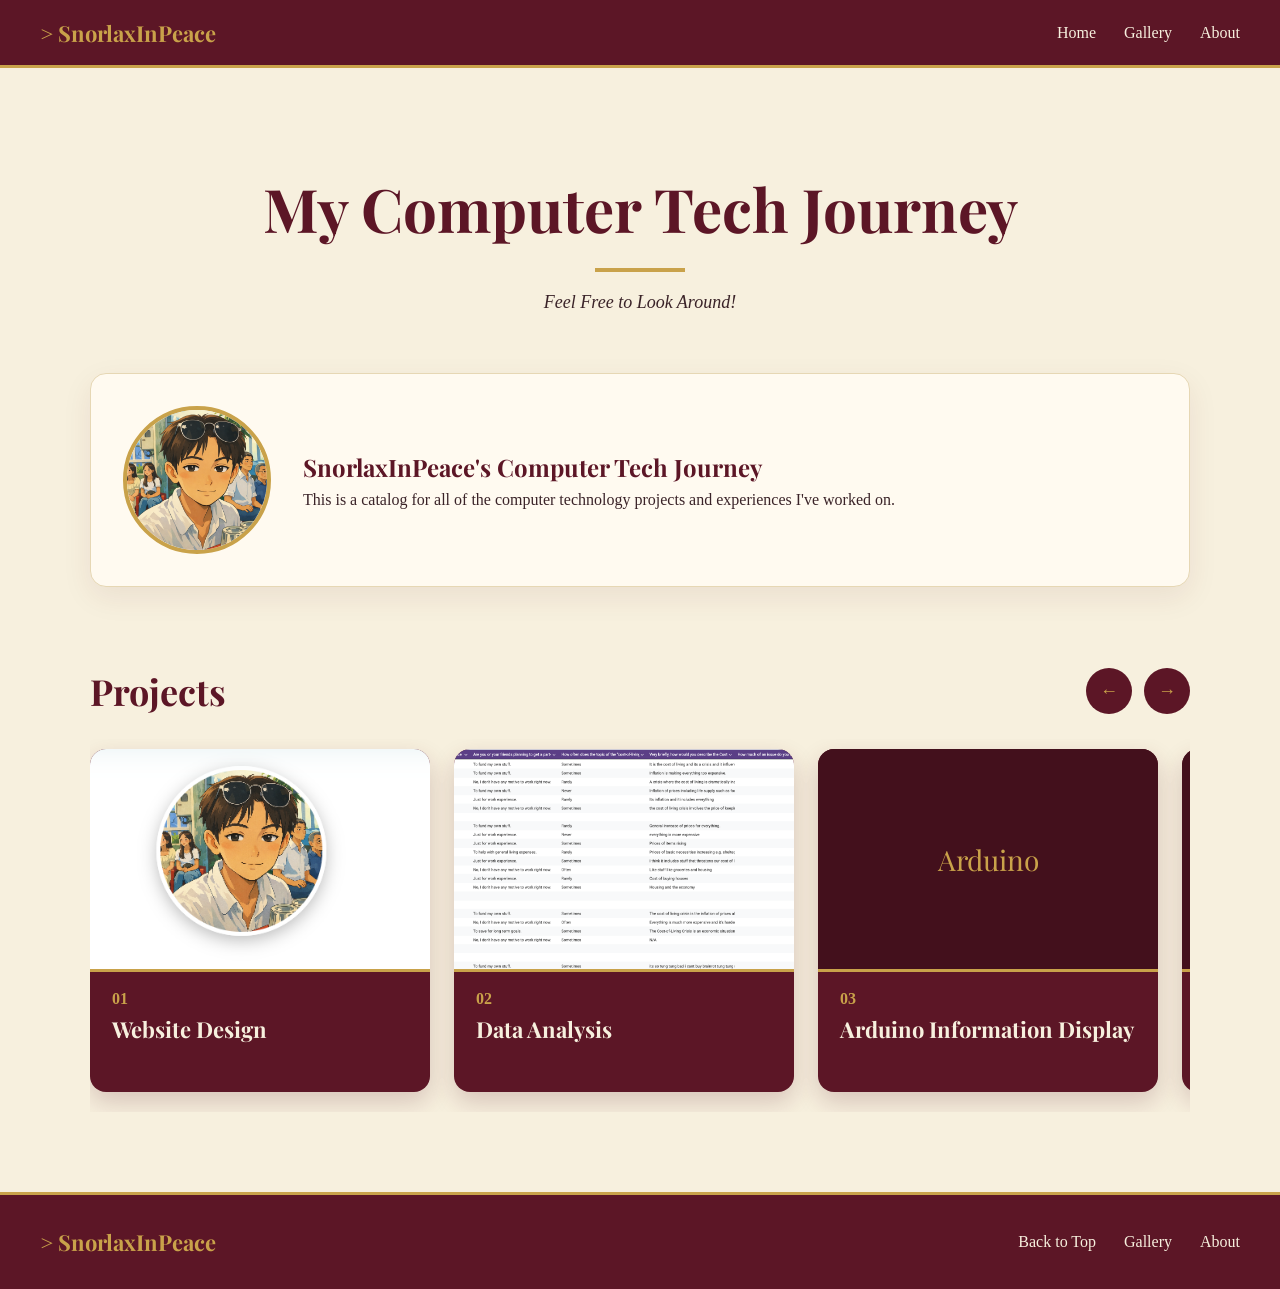
<file: index.html>
<!DOCTYPE html>
<html lang="en">

<head>
  <meta charset="UTF-8">
  <meta name="viewport" content="width=device-width, initial-scale=1.0">
  <meta name="description" content="A portfolio showcasing my computer technology projects and experiences.">
  <title>SnorlaxInPeace's Portfolio</title>
  <link rel="stylesheet" href="style.css">
</head>

<body>

  <!-- HEADER -->
  <header>
    <div class="logo">&gt; SnorlaxInPeace</div>
    <nav>
      <a href="#" id="home-top">Home</a>
      <a href="#gallery">Gallery</a>
      <a href="#about">About</a>
    </nav>
  </header>

  <main>

    <!-- TITLE -->
    <div class="hero">
      <h1>My Computer Tech Journey</h1>
      <div class="gold-line"></div>
      <p>Feel Free to Look Around!</p>
    </div>

    <!-- PROFILE -->
    <div class="profile" id="about">
      <img src="ChatGPT Image Mar 26, 2026, 05_47_00 PM.png" alt="Profile Picture">
      <div>
        <h2>SnorlaxInPeace's Computer Tech Journey</h2>
        <p>This is a catalog for all of the computer technology projects and experiences I've worked on.</p>
      </div>
    </div>

    <!-- PROJECTS -->
    <div class="gallery-top" id="gallery">
      <h2>Projects</h2>
      <div class="arrows">
        <button id="left-arrow">←</button>
        <button id="right-arrow">→</button>
      </div>
    </div>

    <div class="scroller" id="scroller">

      <a href="project-1-website.html" class="card">
        <img src="ImageForProject-1-Website.png" alt="Project 1">
        <div class="card-text">
          <span>01</span>
          <h3>Website Design</h3>
        </div>
      </a>

      <a href="project-2-website.html" class="card">
        <img src="Spreadsheet photo.png" alt="Project 2">
        <div class="card-text">
          <span>02</span>
          <h3>Data Analysis</h3>
        </div>
      </a>

      <a href="project-3-website.html" class="card">
        <div class="no-image">Arduino</div>
        <div class="card-text">
          <span>03</span>
          <h3>Arduino Information Display</h3>
        </div>
      </a>

      <!-- ROBLOX GAME: change this <div> to <a href="your-link"> when it's ready -->
      <div class="card no-link">
        <div class="no-image">Roblox</div>
        <div class="card-text">
          <span>04</span>
          <h3>My Roblox Game</h3>
          <p class="soon">Coming soon</p>
        </div>
      </div>

    </div>

  </main>

  <!-- FOOTER -->
  <footer>
    <div class="logo">&gt; SnorlaxInPeace</div>
    <nav>
      <a href="#" id="back-to-top">Back to Top</a>
      <a href="#gallery">Gallery</a>
      <a href="#about">About</a>
    </nav>
  </footer>

  <!-- JAVASCRIPT -->
  <script>
    // scroll to top
    document.getElementById('back-to-top').addEventListener('click', function (e) {
      e.preventDefault();
      window.scrollTo({ top: 0, behavior: 'smooth' });
    });

    document.getElementById('home-top').addEventListener('click', function (e) {
      e.preventDefault();
      window.scrollTo({ top: 0, behavior: 'smooth' });
    });

    // arrow buttons slide the project cards sideways
    const scroller = document.getElementById('scroller');

    document.getElementById('left-arrow').addEventListener('click', function () {
      scroller.scrollBy({ left: -360, behavior: 'smooth' });
    });

    document.getElementById('right-arrow').addEventListener('click', function () {
      scroller.scrollBy({ left: 360, behavior: 'smooth' });
    });
  </script>

</body>

</html>
</file>
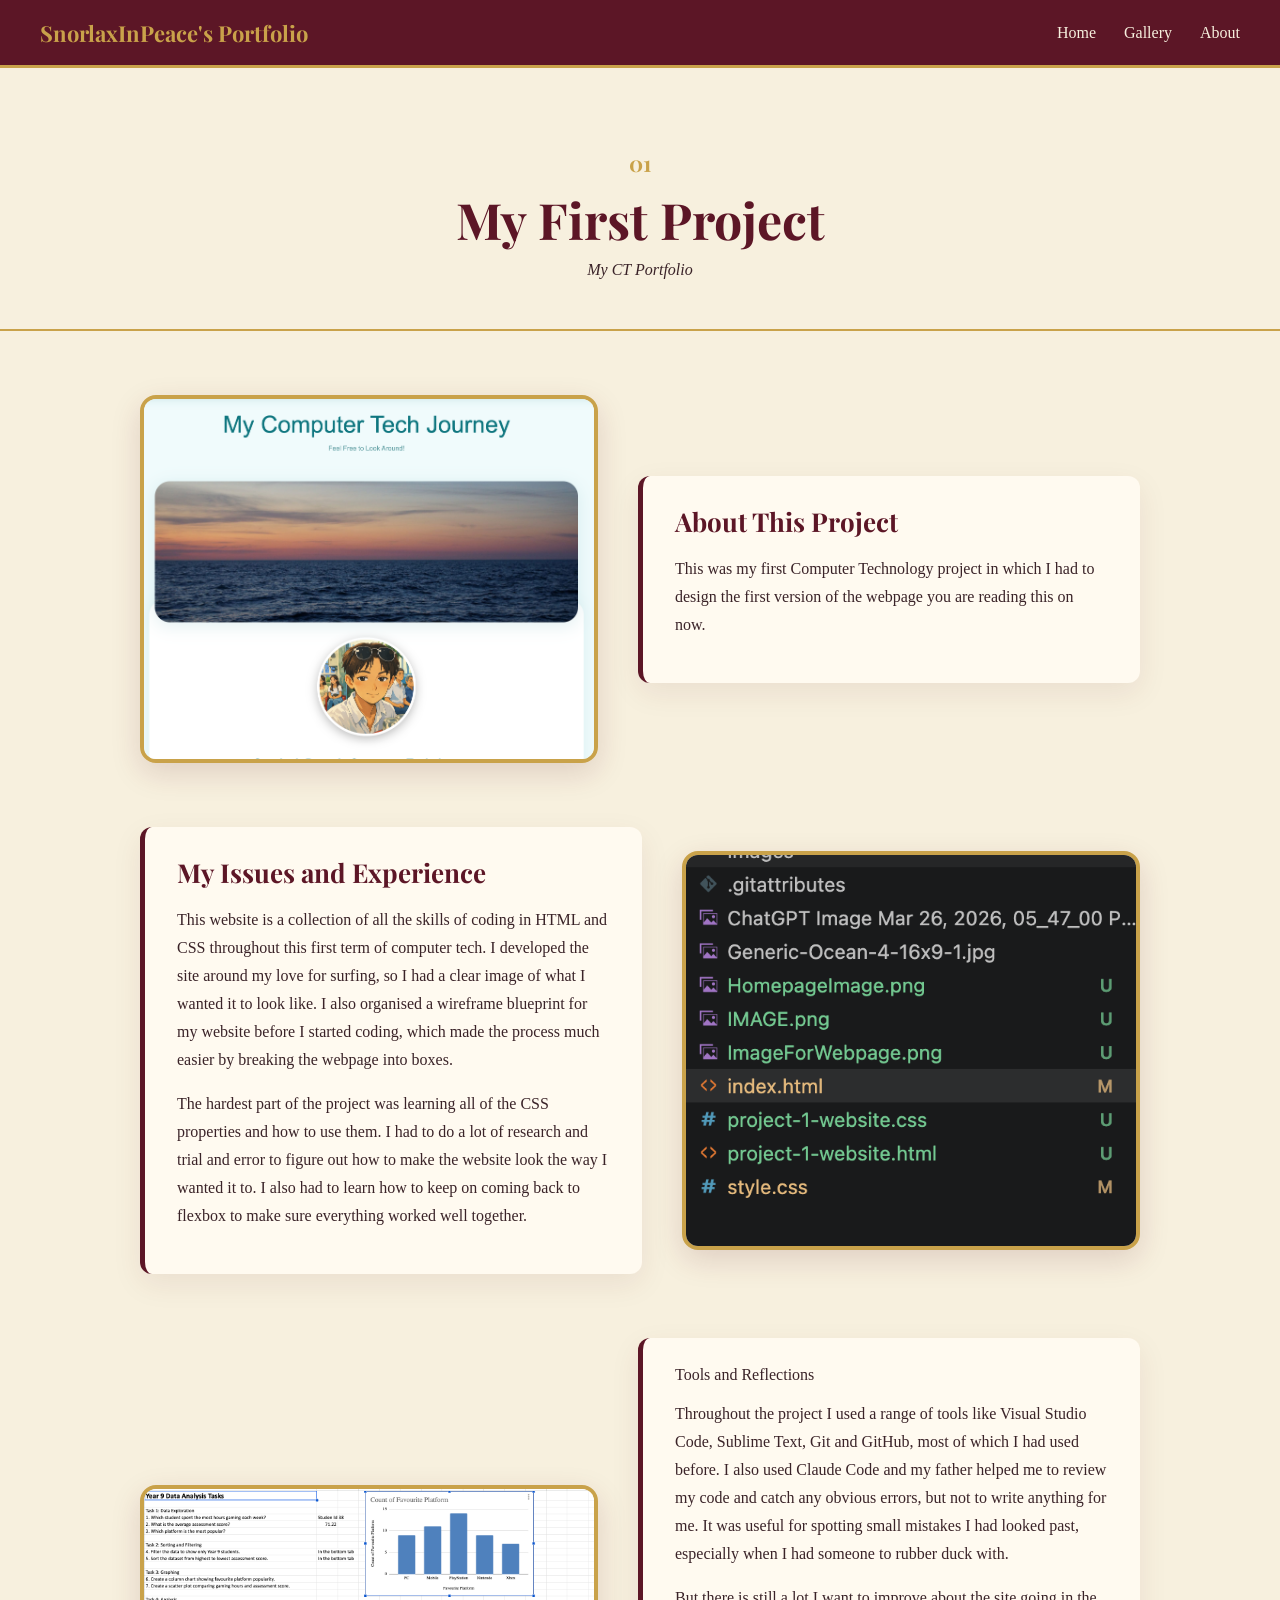
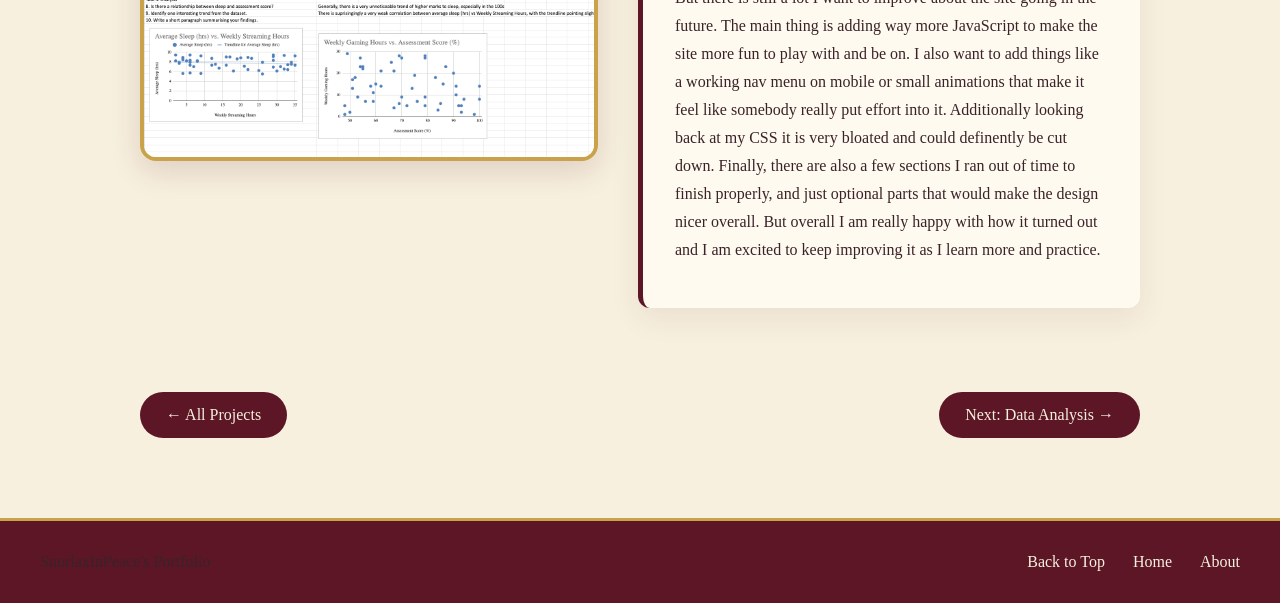
<file: project-1-website.html>
<!DOCTYPE html>
<html lang="en">

<head>
    <meta charset="UTF-8">
    <meta name="viewport" content="width=device-width, initial-scale=1.0">
    <title>My First Project</title>
    <link rel="stylesheet" href="project-1-website.css">
</head>

<body>

    <!-- HEADER -->
    <header>
        <div class="logo">SnorlaxInPeace's Portfolio</div>
        <nav>
            <a href="index.html">Home</a>
            <a href="index.html#gallery">Gallery</a>
            <a href="index.html#about">About</a>
        </nav>
    </header>

    <!-- TITLE -->
    <div class="title">
        <span>01</span>
        <h1>My First Project</h1>
        <p>My CT Portfolio</p>
    </div>

    <main>

        <!-- SECTION 1 -->
        <div class="section">
            <img src="HomepageImage.png" alt="Project image 1">
            <div class="text">
                <h2>About This Project</h2>
                <p>This was my first Computer Technology project in which I had to design the first version of the
                    webpage you are reading this on now.</p>
            </div>
        </div>

        <!-- SECTION 2 (flipped) -->
        <div class="section flip">
            <img src="IMAGE1.png" alt="Project image 2">
            <div class="text">
                <h2>My Issues and Experience</h2>
                <p>This website is a collection of all the skills of coding in HTML and CSS throughout this first term
                    of computer tech. I developed the site around my love for surfing, so I had a clear image of what I
                    wanted it to look like. I also organised a wireframe blueprint for my website before I started
                    coding, which made the process much easier by breaking the webpage into boxes.</p>
                <p>The hardest part of the project was learning all of the CSS properties and how to use them. I had to
                    do a lot of research and trial and error to figure out how to make the website look the way I wanted
                    it to. I also had to learn how to keep on coming back to flexbox to make sure everything worked well
                    together.</p>
            </div>
        </div>

        <!-- SECTION 3 -->
        <div class="section">
            <img src="SpreadysheetPHOTO.png" alt="Project image 3">
            <div class="text">
                <h2@import url('https://fonts.googleapis.com/css2?family=Playfair+Display:wght@600;700&display=swap');
                    body { font-family: Georgia, serif; background: #f7f0de; color: #3a2328; margin: 0; } h1, h2, .logo,
                    .title span { font-family: 'Playfair Display' , serif; } /* HEADER */ header { background: #5c1626;
                    border-bottom: 3px solid #c9a24a; height: 65px; padding: 0 40px; display: flex; align-items: center;
                    justify-content: space-between; position: sticky; top: 0; z-index: 1000; } .logo { font-size: 22px;
                    font-weight: 700; color: #c9a24a; } nav a { color: #f7f0de; margin-left: 24px; text-decoration:
                    none; } nav a:hover { color: #c9a24a; } /* MAIN */ main { max-width: 1000px; margin: 0 auto;
                    padding: 0 24px 80px; } /* TITLE */ .title { padding: 80px 0 50px; text-align: center;
                    border-bottom: 2px solid #c9a24a; margin-bottom: 64px; } .title span { color: #c9a24a; font-size:
                    22px; font-weight: 700; } .title h1 { color: #5c1626; font-size: 50px; margin: 8px 0; } .title p {
                    margin: 0; font-style: italic; } /* SECTIONS */ .section { display: flex; align-items: center; gap:
                    40px; margin-bottom: 64px; } .section.flip { flex-direction: row-reverse; } .section img { width:
                    45%; border-radius: 16px; border: 4px solid #c9a24a; box-shadow: 0 10px 30px rgba(92, 22, 38, 0.15);
                    } .text { flex: 1; background: #fffaf0; border-left: 5px solid #5c1626; border-radius: 12px;
                    padding: 28px 32px; box-shadow: 0 10px 30px rgba(92, 22, 38, 0.08); } .text h2 { color: #5c1626;
                    font-size: 26px; margin: 0 0 12px; } .text p { line-height: 1.75; } /* PREVIOUS / NEXT */
                    .page-links { display: flex; justify-content: space-between; gap: 16px; padding-top: 20px; }
                    .page-links a { background: #5c1626; color: #f7f0de; text-decoration: none; border-radius: 30px;
                    padding: 14px 26px; } .page-links a:hover { background: #c9a24a; color: #5c1626; } /* FOOTER */
                    footer { background: #5c1626; border-top: 3px solid #c9a24a; padding: 32px 40px; display: flex;
                    justify-content: space-between; align-items: center; } /* PHONES */ @media (max-width: 700px) {
                    header { padding: 0 16px; } footer { padding: 24px 16px; flex-direction: column; gap: 12px; } .logo
                    { font-size: 17px; } nav a { margin-left: 12px; font-size: 14px; } .title h1 { font-size: 34px; }
                    .section, .section.flip { flex-direction: column; } .section img { width: 100%; } .page-links {
                    flex-direction: column; text-align: center; } }>Tools and Reflections</h2>
                    <p>Throughout the project I used a range of tools like Visual Studio Code, Sublime Text, Git and
                        GitHub, most of which I had used before. I also used Claude Code and my father helped me to
                        review my code and catch any obvious errors, but not to write anything for me. It was useful for
                        spotting small mistakes I had looked past, especially when I had someone to rubber duck with.
                    </p>
                    <p>But there is still a lot I want to improve about the site going in the future. The main thing is
                        adding way more JavaScript to make the site more fun to play with and be on. I also want to add
                        things like a working nav menu on mobile or small animations that make it feel like somebody
                        really put effort into it. Additionally looking back at my CSS it is very bloated and could
                        definently be cut down. Finally, there are also a few sections I ran out of time to finish
                        properly, and just optional parts that would make the design nicer overall. But overall I am
                        really happy with how it turned out and I am excited to keep improving it as I learn more and
                        practice.</p>
            </div>
        </div>

        <div class="page-links">
            <a href="index.html#gallery">← All Projects</a>
            <a href="project-2-website.html">Next: Data Analysis →</a>
        </div>

    </main>

    <!-- FOOTER -->
    <footer>
        <div class="footer-logo">SnorlaxInPeace's Portfolio</div>
        <nav>
            <a href="#" id="back-to-top">Back to Top</a>
            <a href="index.html">Home</a>
            <a href="index.html#about">About</a>
        </nav>
    </footer>

    <script>
        document.getElementById('back-to-top').addEventListener('click', function (e) {
            e.preventDefault();
            window.scrollTo({ top: 0, behavior: 'smooth' });
        });
    </script>

</body>

</html>
</file>
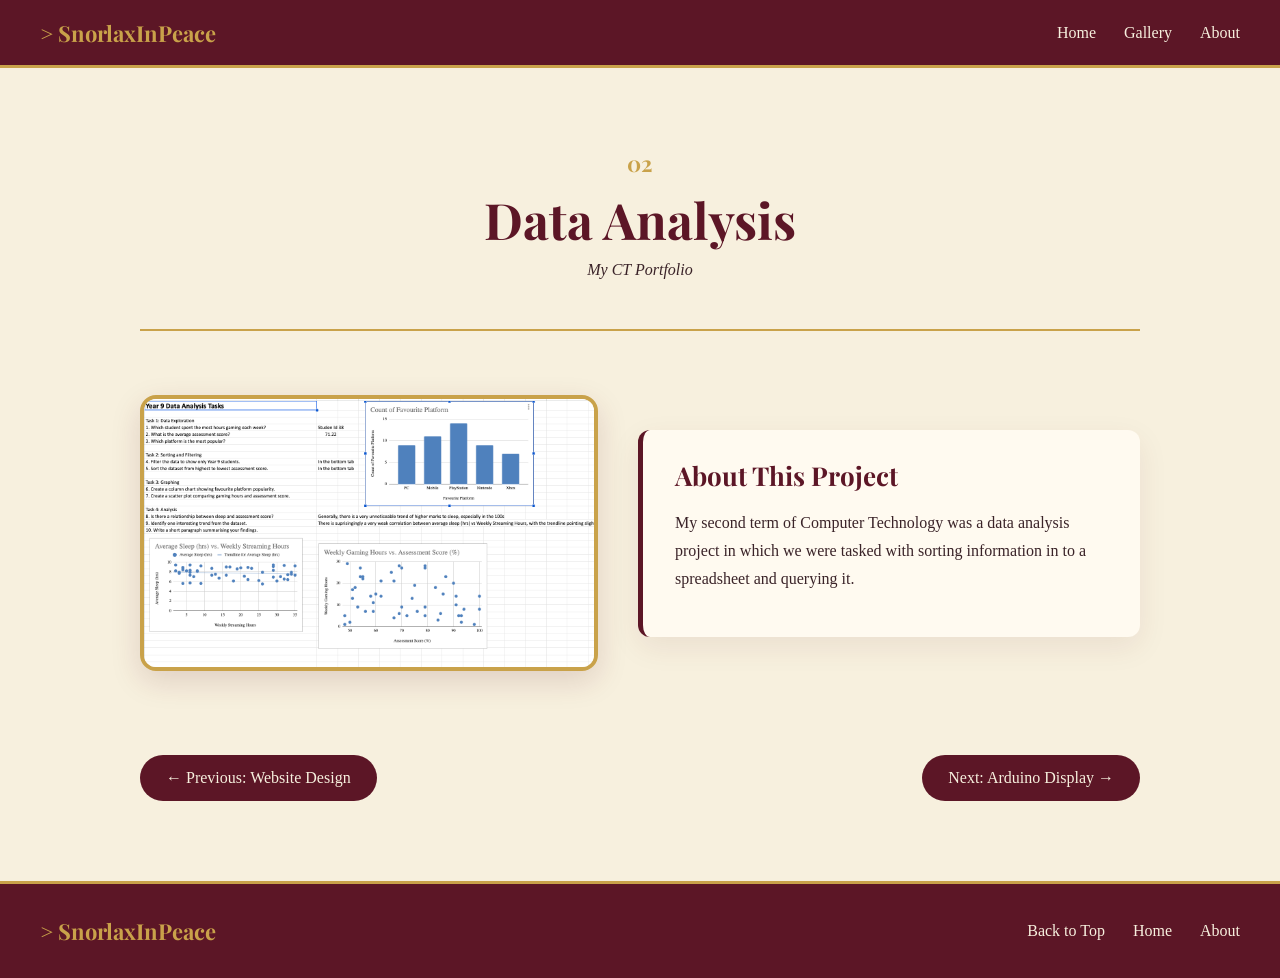
<file: project-2-website.html>
<!DOCTYPE html>
<html lang="en">

<head>
    <meta charset="UTF-8">
    <meta name="viewport" content="width=device-width, initial-scale=1.0">
    <title>Data Analysis</title>
    <link rel="stylesheet" href="project-2-website.css">
</head>

<body>

    <!-- HEADER -->
    <header>
        <div class="logo">&gt; SnorlaxInPeace</div>
        <nav>
            <a href="index.html">Home</a>
            <a href="index.html#gallery">Gallery</a>
            <a href="index.html#about">About</a>
        </nav>
    </header>

    <main>

        <!-- TITLE -->
        <div class="title">
            <span>02</span>
            <h1>Data Analysis</h1>
            <p>My CT Portfolio</p>
        </div>

        <!-- SECTION 1 -->
        <div class="section">
            <img src="SpreadysheetPHOTO.png" alt="Project image 1">
            <div class="text">
                <h2>About This Project</h2>
                <p>My second term of Computer Technology was a data analysis project in which we were tasked with
                    sorting information in to a spreadsheet and querying it.</p>
            </div>
        </div>

        <!-- PREVIOUS / NEXT -->
        <div class="page-links">
            <a href="project-1-website.html">← Previous: Website Design</a>
            <a href="project-3-website.html">Next: Arduino Display →</a>
        </div>

    </main>

    <!-- FOOTER -->
    <footer>
        <div class="logo">&gt; SnorlaxInPeace</div>
        <nav>
            <a href="#" id="back-to-top">Back to Top</a>
            <a href="index.html">Home</a>
            <a href="index.html#about">About</a>
        </nav>
    </footer>

    <script>
        document.getElementById('back-to-top').addEventListener('click', function (e) {
            e.preventDefault();
            window.scrollTo({ top: 0, behavior: 'smooth' });
        });
    </script>

</body>

</html>
</file>
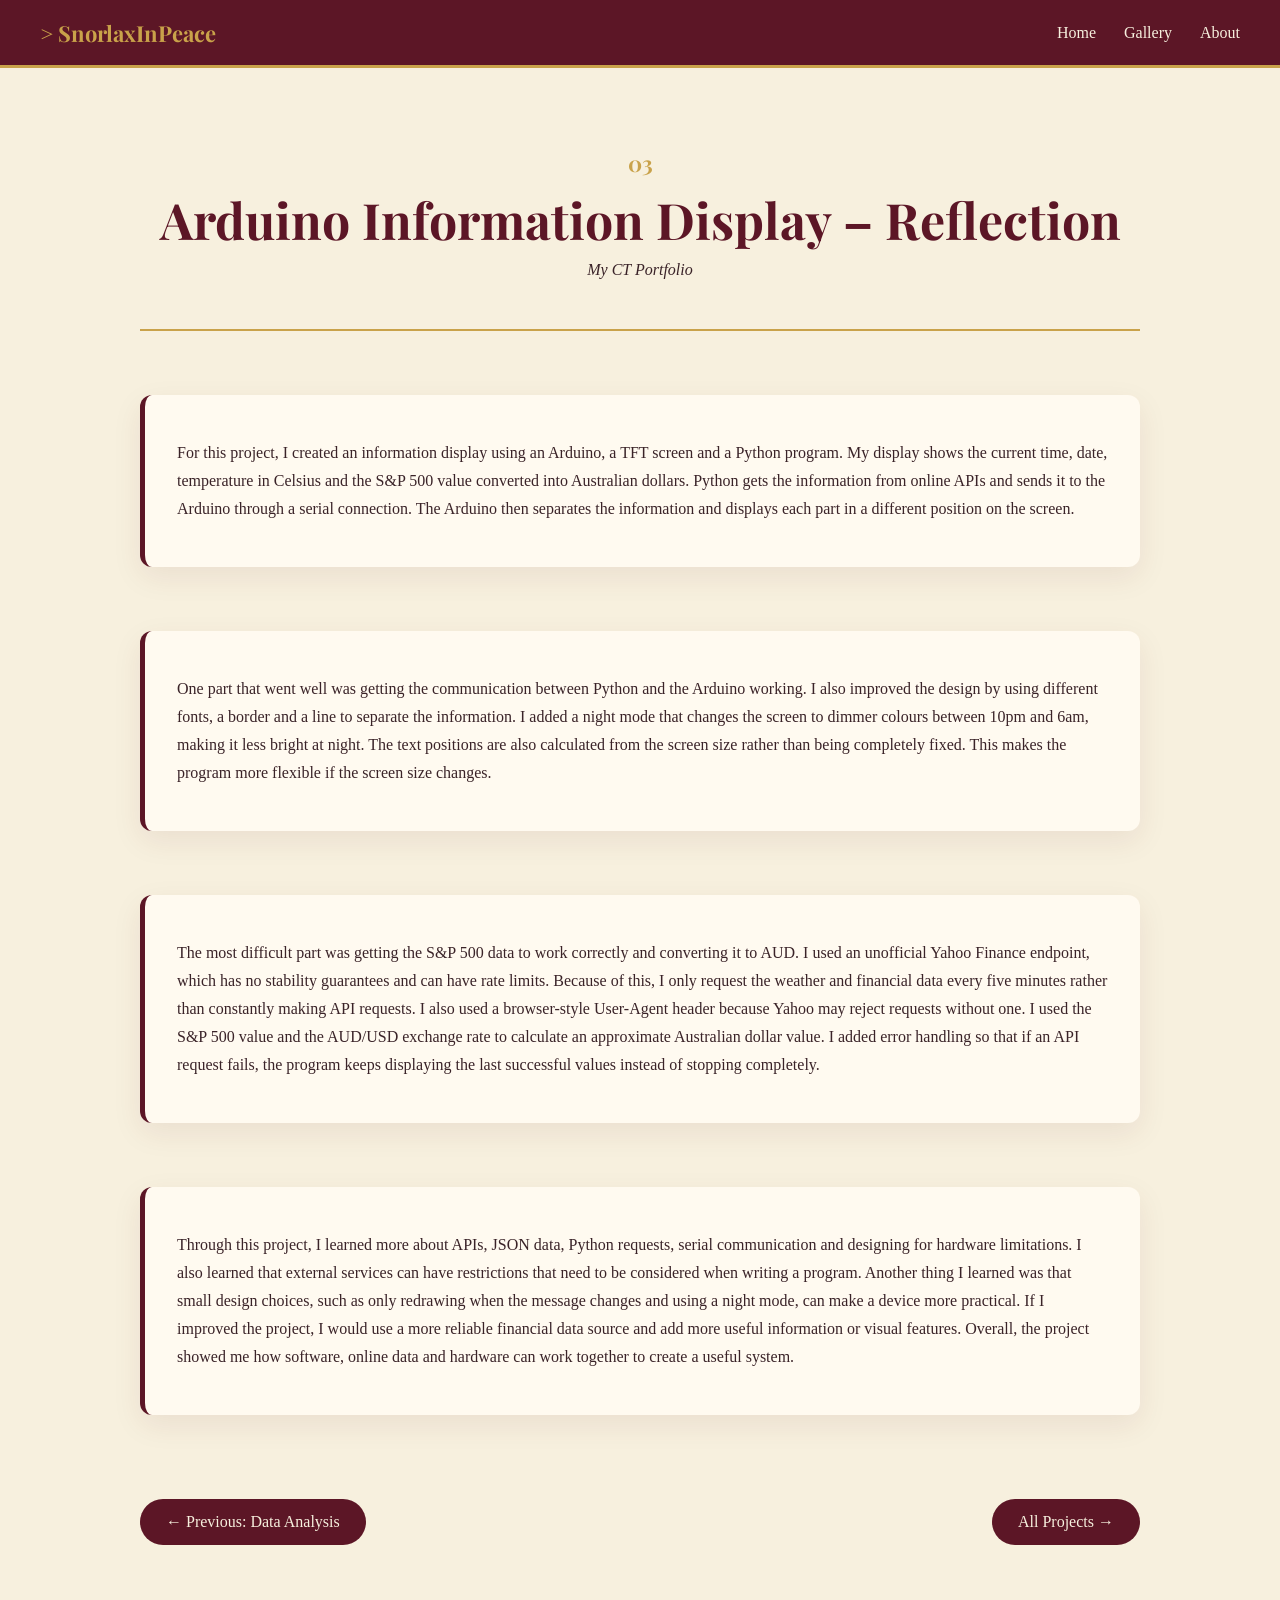
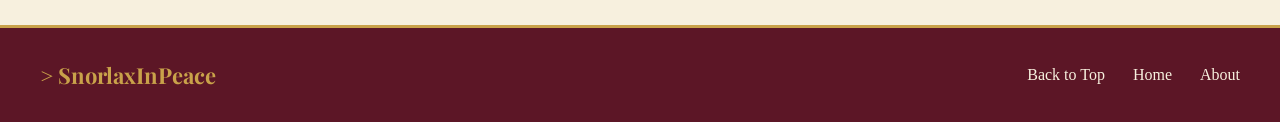
<file: project-3-website.html>
<!DOCTYPE html>
<html lang="en">

<head>
    <meta charset="UTF-8">
    <meta name="viewport" content="width=device-width, initial-scale=1.0">
    <title>Arduino Information Display</title>
    <link rel="stylesheet" href="project-3-website.css">
</head>

<body>

    <!-- HEADER -->
    <header>
        <div class="logo">&gt; SnorlaxInPeace</div>
        <nav>
            <a href="index.html">Home</a>
            <a href="index.html#gallery">Gallery</a>
            <a href="index.html#about">About</a>
        </nav>
    </header>

    <main>

        <!-- TITLE -->
        <div class="title">
            <span>03</span>
            <h1>Arduino Information Display – Reflection</h1>
            <p>My CT Portfolio</p>
        </div>

        <div class="section">
            <div class="text">
                <p>For this project, I created an information display using an Arduino, a TFT screen and a Python
                    program. My display shows the current time, date, temperature in Celsius and the S&amp;P 500 value
                    converted into Australian dollars. Python gets the information from online APIs and sends it to the
                    Arduino through a serial connection. The Arduino then separates the information and displays each
                    part in a different position on the screen.</p>
            </div>
        </div>

        <div class="section">
            <div class="text">
                <p>One part that went well was getting the communication between Python and the Arduino working. I also
                    improved the design by using different fonts, a border and a line to separate the information. I
                    added a night mode that changes the screen to dimmer colours between 10pm and 6am, making it less
                    bright at night. The text positions are also calculated from the screen size rather than being
                    completely fixed. This makes the program more flexible if the screen size changes.</p>
            </div>
        </div>

        <div class="section">
            <div class="text">
                <p>The most difficult part was getting the S&amp;P 500 data to work correctly and converting it to AUD.
                    I used an unofficial Yahoo Finance endpoint, which has no stability guarantees and can have rate
                    limits. Because of this, I only request the weather and financial data every five minutes rather
                    than constantly making API requests. I also used a browser-style User-Agent header because Yahoo may
                    reject requests without one. I used the S&amp;P 500 value and the AUD/USD exchange rate to calculate
                    an approximate Australian dollar value. I added error handling so that if an API request fails, the
                    program keeps displaying the last successful values instead of stopping completely.</p>
            </div>
        </div>

        <div class="section">
            <div class="text">
                <p>Through this project, I learned more about APIs, JSON data, Python requests, serial communication and
                    designing for hardware limitations. I also learned that external services can have restrictions that
                    need to be considered when writing a program. Another thing I learned was that small design choices,
                    such as only redrawing when the message changes and using a night mode, can make a device more
                    practical. If I improved the project, I would use a more reliable financial data source and add more
                    useful information or visual features. Overall, the project showed me how software, online data and
                    hardware can work together to create a useful system.</p>
            </div>
        </div>

        <!-- PREVIOUS / NEXT -->
        <div class="page-links">
            <a href="project-2-website.html">← Previous: Data Analysis</a>
            <a href="index.html#gallery">All Projects →</a>
        </div>

    </main>

    <!-- FOOTER -->
    <footer>
        <div class="logo">&gt; SnorlaxInPeace</div>
        <nav>
            <a href="#" id="back-to-top">Back to Top</a>
            <a href="index.html">Home</a>
            <a href="index.html#about">About</a>
        </nav>
    </footer>

    <script>
        document.getElementById('back-to-top').addEventListener('click', function (e) {
            e.preventDefault();
            window.scrollTo({ top: 0, behavior: 'smooth' });
        });
    </script>

</body>

</html>
</file>
<file: style.css>
@import url('https://fonts.googleapis.com/css2?family=Playfair+Display:wght@600;700&display=swap');

html {
  scroll-behavior: smooth;
}

body {
  font-family: Georgia, serif;
  background: #f7f0de;
  color: #3a2328;
  margin: 0;
}

h1,
h2,
h3,
.logo {
  font-family: 'Playfair Display', serif;
}

/* HEADER */
header {
  background: #5c1626;
  border-bottom: 3px solid #c9a24a;
  height: 65px;
  padding: 0 40px;
  display: flex;
  align-items: center;
  justify-content: space-between;
  position: sticky;
  top: 0;
  z-index: 1000;
}

.logo {
  font-size: 22px;
  font-weight: 700;
  color: #c9a24a;
}

nav a {
  color: #f7f0de;
  margin-left: 24px;
  text-decoration: none;
}

nav a:hover {
  color: #c9a24a;
}

/* MAIN */
main {
  max-width: 1100px;
  margin: 0 auto;
  padding: 0 24px 80px;
}

/* TITLE */
.hero {
  padding: 100px 0 60px;
  text-align: center;
}

.hero h1 {
  font-size: 60px;
  color: #5c1626;
  margin: 0;
}

.gold-line {
  width: 90px;
  height: 4px;
  background: #c9a24a;
  margin: 20px auto;
}

.hero p {
  font-size: 18px;
  font-style: italic;
  margin: 0;
}

/* PROFILE */
.profile {
  background: #fffaf0;
  border: 1px solid #e6d7b4;
  border-radius: 16px;
  box-shadow: 0 10px 30px rgba(92, 22, 38, 0.08);
  padding: 32px;
  display: flex;
  align-items: center;
  gap: 32px;
}

.profile img {
  width: 140px;
  height: 140px;
  border-radius: 50%;
  object-fit: cover;
  border: 4px solid #c9a24a;
  flex-shrink: 0;
}

.profile h2 {
  color: #5c1626;
  font-size: 24px;
  margin: 0 0 8px;
}

.profile p {
  margin: 0;
}

/* PROJECTS HEADING + ARROWS */
.gallery-top {
  display: flex;
  justify-content: space-between;
  align-items: center;
  margin: 80px 0 24px;
}

.gallery-top h2 {
  color: #5c1626;
  font-size: 36px;
  margin: 0;
}

.arrows button {
  background: #5c1626;
  color: #c9a24a;
  border: none;
  border-radius: 50%;
  width: 46px;
  height: 46px;
  font-size: 18px;
  cursor: pointer;
  margin-left: 8px;
}

.arrows button:hover {
  background: #c9a24a;
  color: #5c1626;
}

/* SIDEWAYS SCROLLING CARDS */
.scroller {
  display: flex;
  gap: 24px;
  overflow-x: auto;
  scroll-snap-type: x mandatory;
  padding: 10px 0 20px;
}

.card {
  flex: 0 0 340px;
  scroll-snap-align: start;
  background: #5c1626;
  border-radius: 16px;
  overflow: hidden;
  text-decoration: none;
  color: #f7f0de;
  box-shadow: 0 10px 24px rgba(92, 22, 38, 0.2);
  transition: transform 0.25s;
}

.card:hover {
  transform: translateY(-6px);
}

.card img,
.no-image {
  width: 100%;
  height: 220px;
  object-fit: cover;
  display: block;
  border-bottom: 3px solid #c9a24a;
}

.no-image {
  background: #43101c;
  display: flex;
  align-items: center;
  justify-content: center;
  font-family: 'Playfair Display', serif;
  font-size: 28px;
  color: #c9a24a;
}

.card-text {
  padding: 18px 22px 24px;
}

.card-text span {
  color: #c9a24a;
  font-weight: 700;
}

.card-text h3 {
  margin: 6px 0 0;
  font-size: 22px;
}

.soon {
  margin: 8px 0 0;
  font-size: 14px;
  font-style: italic;
  color: #c9a24a;
}

.no-link:hover {
  transform: none;
}

/* FOOTER */
footer {
  background: #5c1626;
  border-top: 3px solid #c9a24a;
  padding: 32px 40px;
  display: flex;
  justify-content: space-between;
  align-items: center;
}

/* PHONES */
@media (max-width: 700px) {
  header {
    padding: 0 16px;
  }

  footer {
    padding: 24px 16px;
    flex-direction: column;
    gap: 12px;
  }

  .logo {
    font-size: 17px;
  }

  nav a {
    margin-left: 12px;
    font-size: 14px;
  }

  .hero h1 {
    font-size: 38px;
  }

  .profile {
    flex-direction: column;
    text-align: center;
  }

  .card {
    flex: 0 0 85%;
  }
}
</file>
<file: project-1-website.css>
@import url('https://fonts.googleapis.com/css2?family=Playfair+Display:wght@600;700&display=swap');

body {
    font-family: Georgia, serif;
    background: #f7f0de;
    color: #3a2328;
    margin: 0;
}

h1,
h2,
.logo,
.title span {
    font-family: 'Playfair Display', serif;
}

/* HEADER */
header {
    background: #5c1626;
    border-bottom: 3px solid #c9a24a;
    height: 65px;
    padding: 0 40px;
    display: flex;
    align-items: center;
    justify-content: space-between;
    position: sticky;
    top: 0;
    z-index: 1000;
}

.logo {
    font-size: 22px;
    font-weight: 700;
    color: #c9a24a;
}

nav a {
    color: #f7f0de;
    margin-left: 24px;
    text-decoration: none;
}

nav a:hover {
    color: #c9a24a;
}

/* MAIN */
main {
    max-width: 1000px;
    margin: 0 auto;
    padding: 0 24px 80px;
}

/* TITLE */
.title {
    padding: 80px 0 50px;
    text-align: center;
    border-bottom: 2px solid #c9a24a;
    margin-bottom: 64px;
}

.title span {
    color: #c9a24a;
    font-size: 22px;
    font-weight: 700;
}

.title h1 {
    color: #5c1626;
    font-size: 50px;
    margin: 8px 0;
}

.title p {
    margin: 0;
    font-style: italic;
}

/* SECTIONS */
.section {
    display: flex;
    align-items: center;
    gap: 40px;
    margin-bottom: 64px;
}

.section.flip {
    flex-direction: row-reverse;
}

.section img {
    width: 45%;
    border-radius: 16px;
    border: 4px solid #c9a24a;
    box-shadow: 0 10px 30px rgba(92, 22, 38, 0.15);
}

.text {
    flex: 1;
    background: #fffaf0;
    border-left: 5px solid #5c1626;
    border-radius: 12px;
    padding: 28px 32px;
    box-shadow: 0 10px 30px rgba(92, 22, 38, 0.08);
}

.text h2 {
    color: #5c1626;
    font-size: 26px;
    margin: 0 0 12px;
}

.text p {
    line-height: 1.75;
}

/* PREVIOUS / NEXT */
.page-links {
    display: flex;
    justify-content: space-between;
    gap: 16px;
    padding-top: 20px;
}

.page-links a {
    background: #5c1626;
    color: #f7f0de;
    text-decoration: none;
    border-radius: 30px;
    padding: 14px 26px;
}

.page-links a:hover {
    background: #c9a24a;
    color: #5c1626;
}

/* FOOTER */
footer {
    background: #5c1626;
    border-top: 3px solid #c9a24a;
    padding: 32px 40px;
    display: flex;
    justify-content: space-between;
    align-items: center;
}

/* PHONES */
@media (max-width: 700px) {
    header {
        padding: 0 16px;
    }

    footer {
        padding: 24px 16px;
        flex-direction: column;
        gap: 12px;
    }

    .logo {
        font-size: 17px;
    }

    nav a {
        margin-left: 12px;
        font-size: 14px;
    }

    .title h1 {
        font-size: 34px;
    }

    .section,
    .section.flip {
        flex-direction: column;
    }

    .section img {
        width: 100%;
    }

    .page-links {
        flex-direction: column;
        text-align: center;
    }
}
</file>
<file: project-2-website.css>
@import url('https://fonts.googleapis.com/css2?family=Playfair+Display:wght@600;700&display=swap');

body {
    font-family: Georgia, serif;
    background: #f7f0de;
    color: #3a2328;
    margin: 0;
}

h1,
h2,
.logo,
.title span {
    font-family: 'Playfair Display', serif;
}

/* HEADER */
header {
    background: #5c1626;
    border-bottom: 3px solid #c9a24a;
    height: 65px;
    padding: 0 40px;
    display: flex;
    align-items: center;
    justify-content: space-between;
    position: sticky;
    top: 0;
    z-index: 1000;
}

.logo {
    font-size: 22px;
    font-weight: 700;
    color: #c9a24a;
}

nav a {
    color: #f7f0de;
    margin-left: 24px;
    text-decoration: none;
}

nav a:hover {
    color: #c9a24a;
}

/* MAIN */
main {
    max-width: 1000px;
    margin: 0 auto;
    padding: 0 24px 80px;
}

/* TITLE */
.title {
    padding: 80px 0 50px;
    text-align: center;
    border-bottom: 2px solid #c9a24a;
    margin-bottom: 64px;
}

.title span {
    color: #c9a24a;
    font-size: 22px;
    font-weight: 700;
}

.title h1 {
    color: #5c1626;
    font-size: 50px;
    margin: 8px 0;
}

.title p {
    margin: 0;
    font-style: italic;
}

/* SECTIONS */
.section {
    display: flex;
    align-items: center;
    gap: 40px;
    margin-bottom: 64px;
}

.section.flip {
    flex-direction: row-reverse;
}

.section img {
    width: 45%;
    border-radius: 16px;
    border: 4px solid #c9a24a;
    box-shadow: 0 10px 30px rgba(92, 22, 38, 0.15);
}

.text {
    flex: 1;
    background: #fffaf0;
    border-left: 5px solid #5c1626;
    border-radius: 12px;
    padding: 28px 32px;
    box-shadow: 0 10px 30px rgba(92, 22, 38, 0.08);
}

.text h2 {
    color: #5c1626;
    font-size: 26px;
    margin: 0 0 12px;
}

.text p {
    line-height: 1.75;
}

/* PREVIOUS / NEXT */
.page-links {
    display: flex;
    justify-content: space-between;
    gap: 16px;
    padding-top: 20px;
}

.page-links a {
    background: #5c1626;
    color: #f7f0de;
    text-decoration: none;
    border-radius: 30px;
    padding: 14px 26px;
}

.page-links a:hover {
    background: #c9a24a;
    color: #5c1626;
}

/* FOOTER */
footer {
    background: #5c1626;
    border-top: 3px solid #c9a24a;
    padding: 32px 40px;
    display: flex;
    justify-content: space-between;
    align-items: center;
}

/* PHONES */
@media (max-width: 700px) {
    header {
        padding: 0 16px;
    }

    footer {
        padding: 24px 16px;
        flex-direction: column;
        gap: 12px;
    }

    .logo {
        font-size: 17px;
    }

    nav a {
        margin-left: 12px;
        font-size: 14px;
    }

    .title h1 {
        font-size: 34px;
    }

    .section,
    .section.flip {
        flex-direction: column;
    }

    .section img {
        width: 100%;
    }

    .page-links {
        flex-direction: column;
        text-align: center;
    }
}
</file>
<file: project-3-website.css>
@import url('https://fonts.googleapis.com/css2?family=Playfair+Display:wght@600;700&display=swap');

body {
    font-family: Georgia, serif;
    background: #f7f0de;
    color: #3a2328;
    margin: 0;
}

h1,
h2,
.logo,
.title span {
    font-family: 'Playfair Display', serif;
}

/* HEADER */
header {
    background: #5c1626;
    border-bottom: 3px solid #c9a24a;
    height: 65px;
    padding: 0 40px;
    display: flex;
    align-items: center;
    justify-content: space-between;
    position: sticky;
    top: 0;
    z-index: 1000;
}

.logo {
    font-size: 22px;
    font-weight: 700;
    color: #c9a24a;
}

nav a {
    color: #f7f0de;
    margin-left: 24px;
    text-decoration: none;
}

nav a:hover {
    color: #c9a24a;
}

/* MAIN */
main {
    max-width: 1000px;
    margin: 0 auto;
    padding: 0 24px 80px;
}

/* TITLE */
.title {
    padding: 80px 0 50px;
    text-align: center;
    border-bottom: 2px solid #c9a24a;
    margin-bottom: 64px;
}

.title span {
    color: #c9a24a;
    font-size: 22px;
    font-weight: 700;
}

.title h1 {
    color: #5c1626;
    font-size: 50px;
    margin: 8px 0;
}

.title p {
    margin: 0;
    font-style: italic;
}

/* SECTIONS */
.section {
    display: flex;
    align-items: center;
    gap: 40px;
    margin-bottom: 64px;
}

.section.flip {
    flex-direction: row-reverse;
}

.section img {
    width: 45%;
    border-radius: 16px;
    border: 4px solid #c9a24a;
    box-shadow: 0 10px 30px rgba(92, 22, 38, 0.15);
}

.text {
    flex: 1;
    background: #fffaf0;
    border-left: 5px solid #5c1626;
    border-radius: 12px;
    padding: 28px 32px;
    box-shadow: 0 10px 30px rgba(92, 22, 38, 0.08);
}

.text h2 {
    color: #5c1626;
    font-size: 26px;
    margin: 0 0 12px;
}

.text p {
    line-height: 1.75;
}

/* PREVIOUS / NEXT */
.page-links {
    display: flex;
    justify-content: space-between;
    gap: 16px;
    padding-top: 20px;
}

.page-links a {
    background: #5c1626;
    color: #f7f0de;
    text-decoration: none;
    border-radius: 30px;
    padding: 14px 26px;
}

.page-links a:hover {
    background: #c9a24a;
    color: #5c1626;
}

/* FOOTER */
footer {
    background: #5c1626;
    border-top: 3px solid #c9a24a;
    padding: 32px 40px;
    display: flex;
    justify-content: space-between;
    align-items: center;
}

/* PHONES */
@media (max-width: 700px) {
    header {
        padding: 0 16px;
    }

    footer {
        padding: 24px 16px;
        flex-direction: column;
        gap: 12px;
    }

    .logo {
        font-size: 17px;
    }

    nav a {
        margin-left: 12px;
        font-size: 14px;
    }

    .title h1 {
        font-size: 34px;
    }

    .section,
    .section.flip {
        flex-direction: column;
    }

    .section img {
        width: 100%;
    }

    .page-links {
        flex-direction: column;
        text-align: center;
    }
}
</file>
